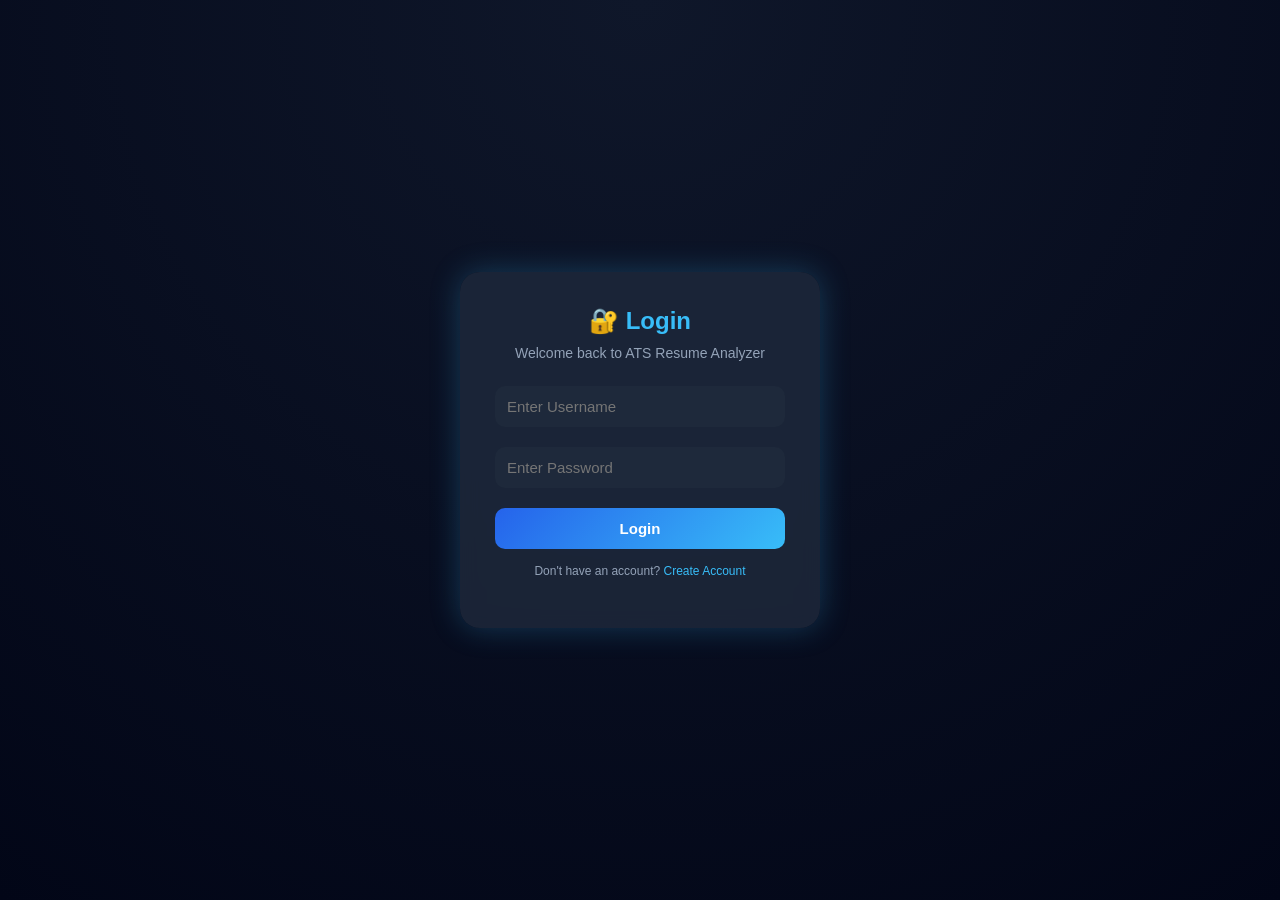
<file: templates/login.html>
<!DOCTYPE html>
<html>
<head>
<title>Login | ATS Analyzer</title>

<style>

*{
    margin:0;
    padding:0;
    box-sizing:border-box;
}

body{
    font-family:'Segoe UI', Arial;
    background: radial-gradient(circle at top, #0f172a, #020617);
    color:white;
    min-height:100vh;
    display:flex;
    justify-content:center;
    align-items:center;
}

/* MAIN CARD */
.box{
    background: rgba(30, 41, 59, 0.85);
    backdrop-filter: blur(10px);
    padding:35px;
    border-radius:20px;
    width:100%;
    max-width:360px;
    box-shadow:0 0 30px rgba(56,189,248,0.25);
    text-align:center;
    transition:0.3s;
}

.box:hover{
    transform:translateY(-5px);
}

/* TITLE */
h2{
    color:#38bdf8;
    margin-bottom:10px;
}

p{
    color:#94a3b8;
    font-size:14px;
    margin-bottom:15px;
}

/* INPUT */
input{
    width:100%;
    padding:12px;
    margin:10px 0;
    border:none;
    border-radius:10px;
    outline:none;
    background:#1e293b;
    color:white;
    font-size:15px;
}

input:focus{
    border:1px solid #38bdf8;
    box-shadow:0 0 10px rgba(56,189,248,0.3);
}

/* BUTTON */
button{
    width:100%;
    padding:12px;
    background:linear-gradient(135deg,#2563eb,#38bdf8);
    border:none;
    border-radius:10px;
    color:white;
    font-weight:bold;
    cursor:pointer;
    margin-top:10px;
    transition:0.3s;
    font-size:15px;
}

button:hover{
    transform:scale(1.03);
    box-shadow:0 0 15px rgba(56,189,248,0.4);
}

/* LINKS */
a{
    color:#38bdf8;
    text-decoration:none;
}

a:hover{
    text-decoration:underline;
}

.small{
    margin-top:15px;
    font-size:12px;
    color:#94a3b8;
}

</style>

</head>

<body>

<div class="box">

    <h2>🔐 Login</h2>

    <p>Welcome back to ATS Resume Analyzer</p>

    <form method="POST">

        <input
            type="text"
            name="username"
            placeholder="Enter Username"
            required
        >

        <input
            type="password"
            name="password"
            placeholder="Enter Password"
            required
        >

        <button type="submit">
            Login
        </button>

    </form>

    <p class="small">
        Don't have an account?
        <a href="/register">Create Account</a>
    </p>

</div>

</body>
</html>
</file>
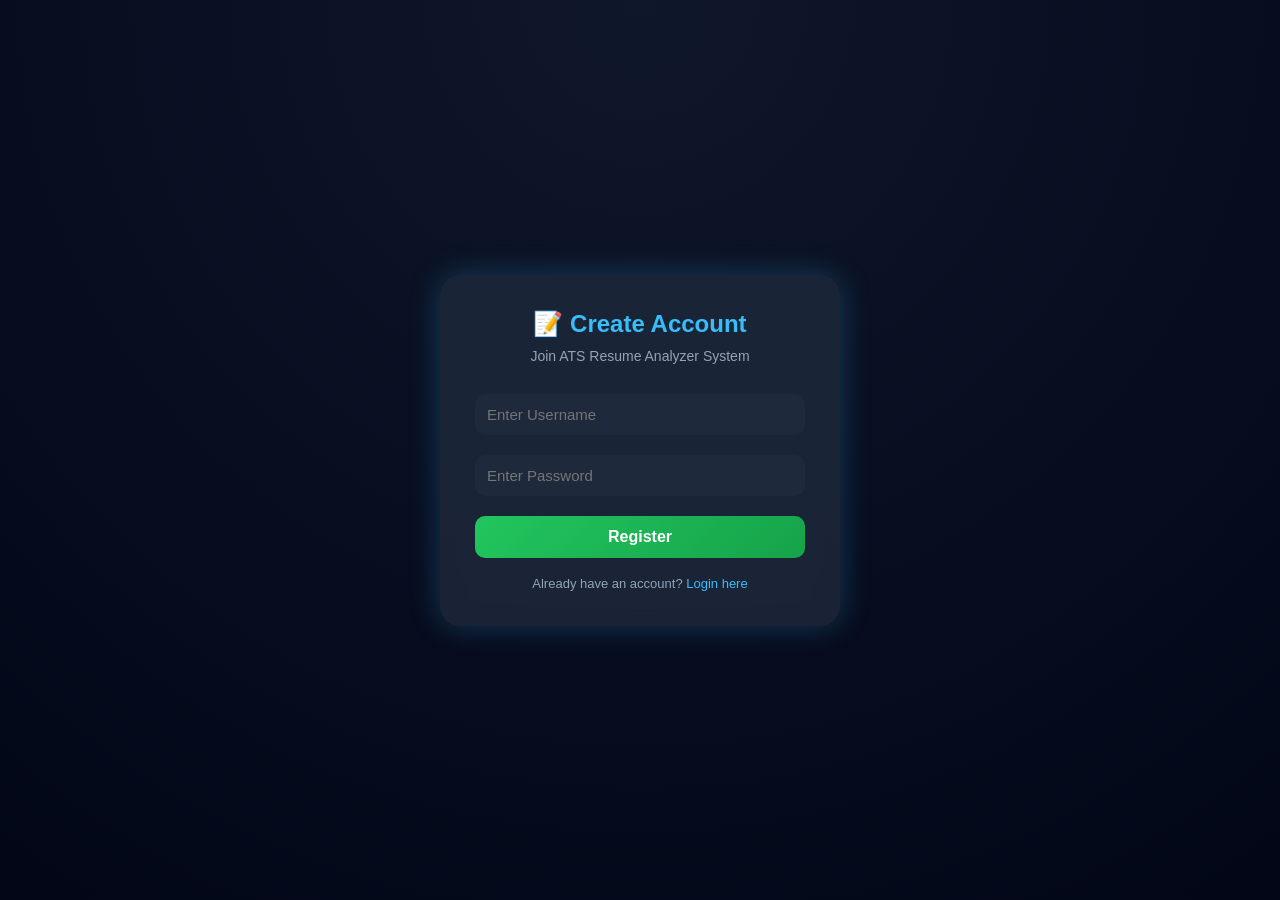
<file: templates/register.html>
<!DOCTYPE html>
<html lang="en">
<head>
<meta charset="UTF-8">
<meta name="viewport" content="width=device-width, initial-scale=1.0">

<title>Register | ATS Analyzer</title>

<style>

*{
    margin:0;
    padding:0;
    box-sizing:border-box;
}

body{
    font-family:'Segoe UI', Arial, sans-serif;
    background:radial-gradient(circle at top,#0f172a,#020617);
    color:white;
    min-height:100vh;
    display:flex;
    justify-content:center;
    align-items:center;
    padding:20px;
}

/* CARD */

.box{
    width:100%;
    max-width:400px;
    background:rgba(30,41,59,0.85);
    backdrop-filter:blur(10px);
    padding:35px;
    border-radius:20px;
    text-align:center;
    box-shadow:0 0 30px rgba(56,189,248,0.25);
    transition:0.3s;
}

.box:hover{
    transform:translateY(-5px);
}

/* TITLE */

h2{
    color:#38bdf8;
    margin-bottom:10px;
}

.subtitle{
    color:#94a3b8;
    font-size:14px;
    margin-bottom:20px;
}

/* INPUT */

input{
    width:100%;
    padding:12px;
    margin:10px 0;
    border:none;
    border-radius:10px;
    outline:none;
    background:#1e293b;
    color:white;
    font-size:15px;
    transition:0.3s;
}

input:focus{
    border:1px solid #38bdf8;
    box-shadow:0 0 10px rgba(56,189,248,0.3);
}

/* BUTTON */

button{
    width:100%;
    padding:12px;
    margin-top:10px;
    border:none;
    border-radius:10px;
    background:linear-gradient(135deg,#22c55e,#16a34a);
    color:white;
    font-size:16px;
    font-weight:bold;
    cursor:pointer;
    transition:0.3s;
}

button:hover{
    transform:scale(1.03);
    box-shadow:0 0 15px rgba(34,197,94,0.4);
}

/* LINK */

a{
    color:#38bdf8;
    text-decoration:none;
}

a:hover{
    text-decoration:underline;
}

.small{
    margin-top:18px;
    font-size:13px;
    color:#94a3b8;
}

/* MOBILE */

@media(max-width:480px){

    .box{
        padding:25px;
    }

    h2{
        font-size:24px;
    }

    input,
    button{
        font-size:14px;
    }
}

</style>
</head>

<body>

<div class="box">

    <h2>📝 Create Account</h2>
    <p class="subtitle">Join ATS Resume Analyzer System</p>

    <form method="POST">

        <input
            type="text"
            name="username"
            placeholder="Enter Username"
            required
        >

        <input
            type="password"
            name="password"
            placeholder="Enter Password"
            required
        >

        <button type="submit">
            Register
        </button>

    </form>

    <p class="small">
        Already have an account?
        <a href="/login">Login here</a>
    </p>

</div>

</body>
</html>
</file>
